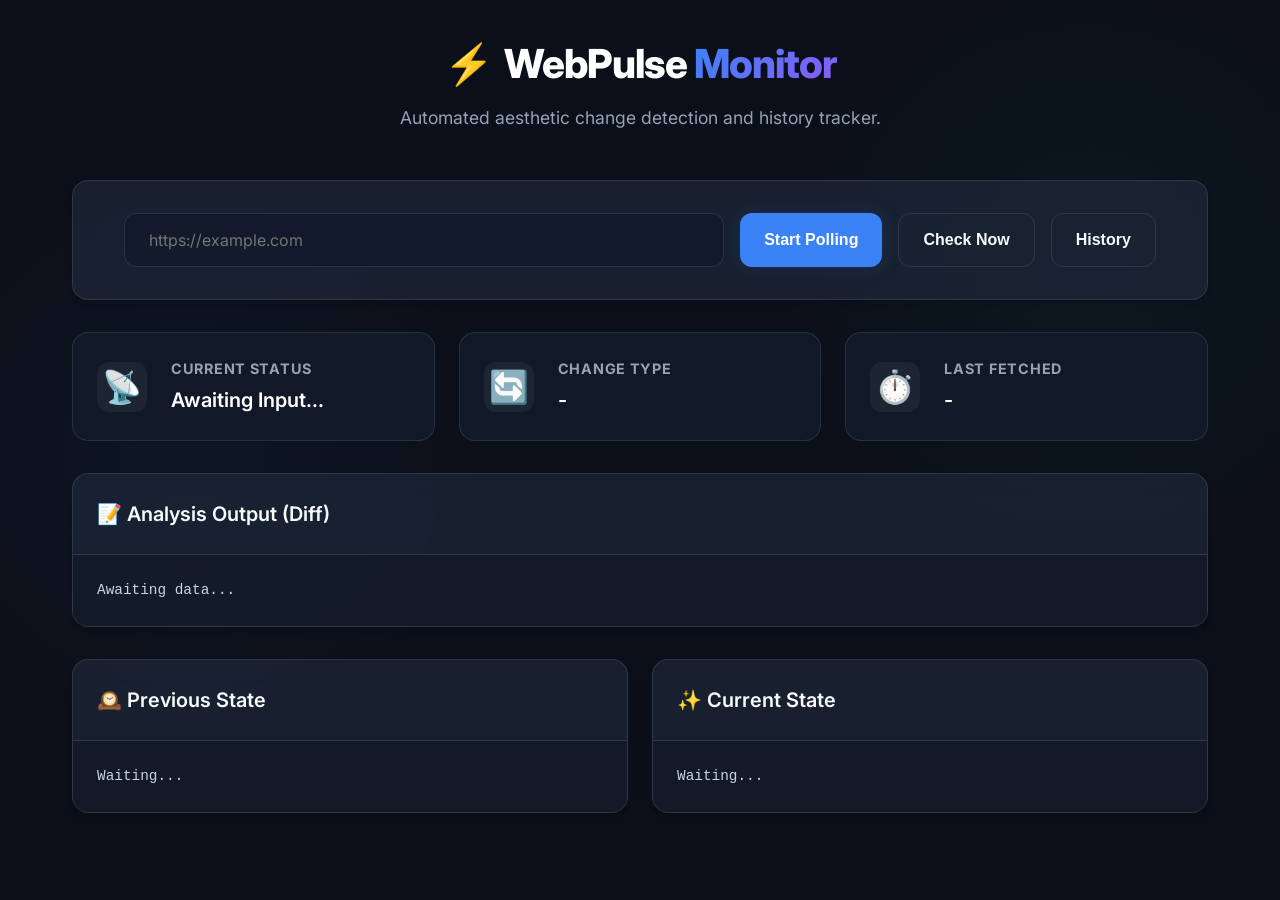
<file: templates/index.html>
<!DOCTYPE html>
<html lang="en">
<head>
    <meta charset="UTF-8">
    <meta name="viewport" content="width=device-width, initial-scale=1.0">
    <title>WebPulse API Monitor</title>
    <!-- Google Fonts -->
    <link rel="preconnect" href="https://fonts.googleapis.com">
    <link rel="preconnect" href="https://fonts.gstatic.com" crossorigin>
    <link href="https://fonts.googleapis.com/css2?family=Inter:wght@300;400;600;800&display=swap" rel="stylesheet">
    <link rel="stylesheet" href="/static/style.css">
</head>
<body>

<!-- Dynamic Notification Popups -->
<div id="toast-container" class="toast-container"></div>

<div class="app-wrapper">
    <header class="app-header">
        <div class="logo">
            <span class="icon">⚡</span>
            <h1>WebPulse <span class="badge">Monitor</span></h1>
        </div>
        <p class="subtitle">Automated aesthetic change detection and history tracker.</p>
    </header>

    <main class="main-content">
        <!-- Input Section -->
        <section class="control-panel glass-panel">
            <div class="input-group">
                <input type="url" id="url" placeholder="https://example.com" autocomplete="off" required>
                <button onclick="startAutoCheck()" id="startBtn" class="btn primary-btn">
                    <span class="btn-text">Start Polling</span>
                    <span class="pulse-ring"></span>
                </button>
                <button onclick="checkWebsiteNow()" id="checkNowBtn" class="btn secondary-btn">
                    Check Now
                </button>
                <button onclick="window.open('/history', '_blank')" class="btn secondary-btn">
                    History
                </button>
            </div>
            <div id="alertBox" class="alert-box hidden"></div>
        </section>

        <!-- Status Dashboard -->
        <section class="dashboard-grid">
            <div class="dashboard-card status-card">
                <div class="card-icon status-icon">📡</div>
                <div class="card-info">
                    <h3>Current Status</h3>
                    <p id="status-txt" class="highlight">Awaiting Input...</p>
                </div>
            </div>

            <div class="dashboard-card status-card">
                <div class="card-icon change-icon">🔄</div>
                <div class="card-info">
                    <h3>Change Type</h3>
                    <p id="change-txt" class="highlight">-</p>
                </div>
            </div>

            <div class="dashboard-card status-card">
                <div class="card-icon time-icon">⏱️</div>
                <div class="card-info">
                    <h3>Last Fetched</h3>
                    <p id="time-txt" class="highlight">-</p>
                </div>
            </div>
        </section>

        <!-- Differences Visualizer -->
        <section class="diff-section">
            <div class="panel glass-panel">
                <div class="panel-header">
                    <h2>📝 Analysis Output (Diff)</h2>
                </div>
                <div id="diff" class="code-view code-diff">Awaiting data...</div>
            </div>
        </section>

        <!-- Content Split View -->
        <section class="split-view">
            <div class="panel glass-panel split-panel">
                <div class="panel-header">
                    <h2>🕰️ Previous State</h2>
                </div>
                <pre id="old" class="code-view">Waiting...</pre>
            </div>

            <div class="panel glass-panel split-panel new-state">
                <div class="panel-header">
                    <h2>✨ Current State</h2>
                </div>
                <pre id="new" class="code-view">Waiting...</pre>
            </div>
        </section>

    </main>
</div>

<script src="/static/script.js"></script>

</body>
</html>
</file>
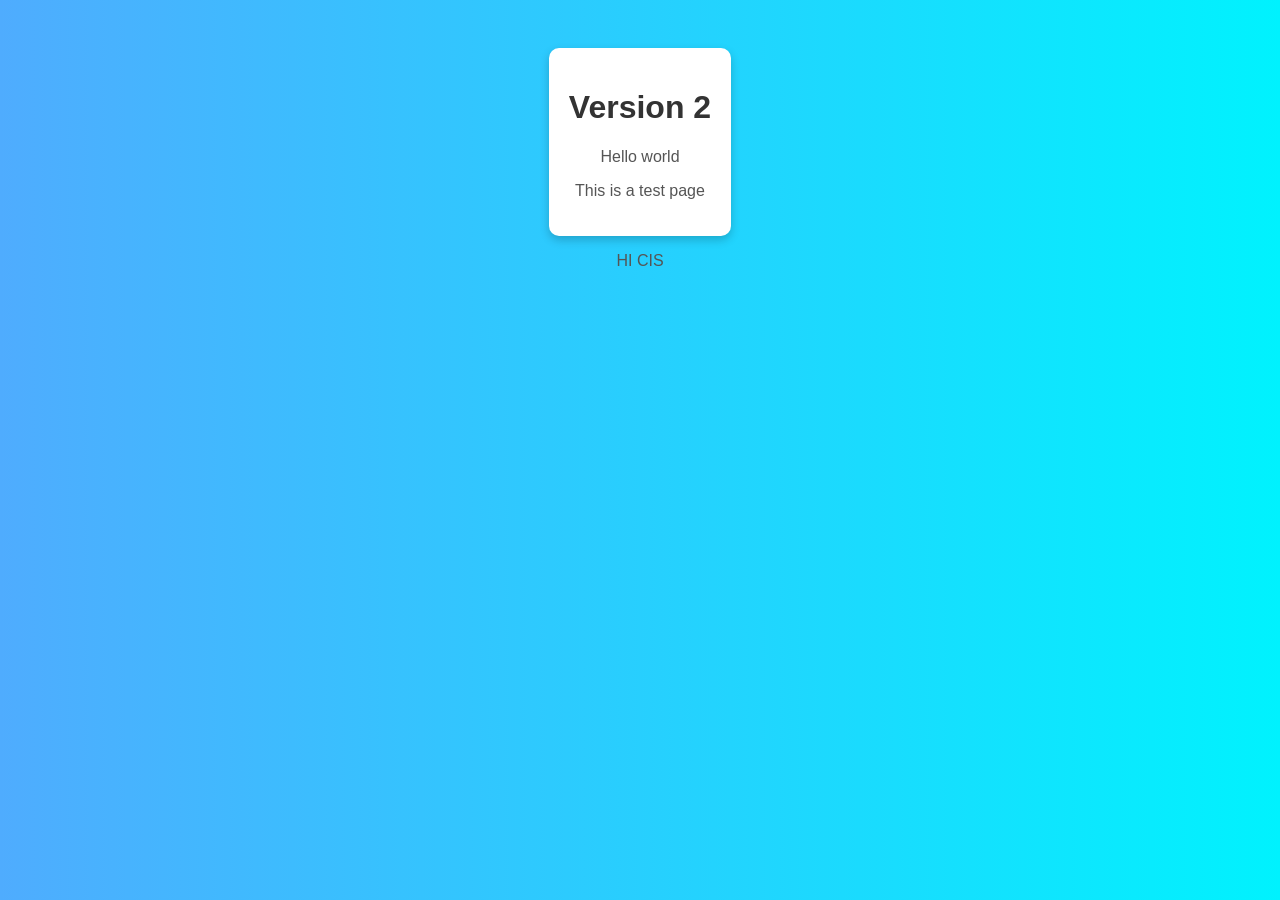
<file: test.html>
<!DOCTYPE html>
<html>

<head>
    <title>Test Page</title>
    <style>
        body {
            font-family: Arial;
            background: linear-gradient(to right, #4facfe, #00f2fe);
            text-align: center;
            padding: 40px;
        }

        .box {
            background: white;
            padding: 20px;
            border-radius: 10px;
            display: inline-block;
            box-shadow: 0 4px 10px rgba(0, 0, 0, 0.2);
        }

        h1 {
            color: #333;
        }

        p {
            color: #555;
        }
    </style>
</head>

<body>

    <div class="box">
        <h1>Version 2</h1>
        <p>Hello world</p>
        <p>This is a test page</p>
    </div>

</body>

</html>
<p>HI CIS</p>
</file>
<file: static/style.css>
:root {
    --bg-main: #0b0f19;
    --bg-secondary: #111827;
    --bg-glass: rgba(30, 41, 59, 0.7);
    --border-glass: rgba(255, 255, 255, 0.1);
    
    --text-primary: #f8fafc;
    --text-secondary: #94a3b8;
    
    --accent-blue: #3b82f6;
    --accent-blue-hover: #2563eb;
    
    --success: #10b981;
    --warning: #f59e0b;
    --danger: #ef4444;
    
    --shadow-glow: 0 0 20px rgba(59, 130, 246, 0.15);
    --transition: all 0.3s cubic-bezier(0.4, 0, 0.2, 1);
}

* {
    box-sizing: border-box;
    margin: 0;
    padding: 0;
}

body {
    font-family: 'Inter', sans-serif;
    background: var(--bg-main);
    color: var(--text-primary);
    line-height: 1.6;
    background-image: 
        radial-gradient(circle at 15% 50%, rgba(59, 130, 246, 0.05), transparent 25%),
        radial-gradient(circle at 85% 30%, rgba(16, 185, 129, 0.05), transparent 25%);
    background-attachment: fixed;
    min-height: 100vh;
}

.app-wrapper {
    max-width: 1200px;
    margin: 0 auto;
    padding: 2rem;
}

/* Header */
.app-header {
    text-align: center;
    margin-bottom: 3rem;
    animation: fadeInDown 0.8s ease-out;
}

.logo {
    display: flex;
    align-items: center;
    justify-content: center;
    gap: 10px;
}

.logo .icon {
    font-size: 2.5rem;
}

.app-header h1 {
    font-size: 2.5rem;
    font-weight: 800;
    letter-spacing: -1px;
    color: #fff;
}

.badge {
    background: linear-gradient(135deg, var(--accent-blue), #8b5cf6);
    -webkit-background-clip: text;
    background-clip: text;
    -webkit-text-fill-color: transparent;
}

.subtitle {
    color: var(--text-secondary);
    font-size: 1.1rem;
    margin-top: 0.5rem;
}

/* Glass Panels */
.glass-panel {
    background: var(--bg-glass);
    backdrop-filter: blur(12px);
    -webkit-backdrop-filter: blur(12px);
    border: 1px solid var(--border-glass);
    border-radius: 16px;
    box-shadow: 0 4px 6px -1px rgba(0, 0, 0, 0.1), 0 2px 4px -1px rgba(0, 0, 0, 0.06);
}

/* Control Panel */
.control-panel {
    padding: 2rem;
    margin-bottom: 2rem;
    animation: fadeIn 1s ease-out;
}

.input-group {
    display: flex;
    gap: 1rem;
    flex-wrap: wrap;
    justify-content: center;
}

input[type="url"] {
    flex-grow: 1;
    max-width: 600px;
    padding: 1rem 1.5rem;
    border-radius: 12px;
    border: 1px solid var(--border-glass);
    background: rgba(15, 23, 42, 0.6);
    color: #fff;
    font-size: 1rem;
    font-family: inherit;
    transition: var(--transition);
}

input[type="url"]:focus {
    outline: none;
    border-color: var(--accent-blue);
    box-shadow: 0 0 0 3px rgba(59, 130, 246, 0.2);
}

.btn {
    padding: 1rem 1.5rem;
    border-radius: 12px;
    font-weight: 600;
    font-size: 1rem;
    cursor: pointer;
    border: none;
    transition: var(--transition);
    display: inline-flex;
    align-items: center;
    justify-content: center;
    position: relative;
    overflow: hidden;
}

.primary-btn {
    background: var(--accent-blue);
    color: white;
    box-shadow: var(--shadow-glow);
}

.primary-btn:hover {
    background: var(--accent-blue-hover);
    transform: translateY(-2px);
}

.primary-btn:active {
    transform: translateY(0);
}

.primary-btn.polling {
    background: #475569;
    box-shadow: none;
}

.pulse-ring {
    display: none;
    position: absolute;
    width: 10px;
    height: 10px;
    background: #10b981;
    border-radius: 50%;
    right: 15px;
    box-shadow: 0 0 0 0 rgba(16, 185, 129, 0.7);
    animation: pulsering 1.5s infinite cubic-bezier(0.66, 0, 0, 1);
}

.primary-btn.polling .pulse-ring {
    display: block;
}

@keyframes pulsering {
    to {
        box-shadow: 0 0 0 10px rgba(16, 185, 129, 0);
    }
}


.secondary-btn {
    background: transparent;
    color: var(--text-primary);
    border: 1px solid var(--border-glass);
}

.secondary-btn:hover {
    background: rgba(255, 255, 255, 0.05);
}

/* Alert Box */
.alert-box {
    margin-top: 1rem;
    padding: 1rem;
    border-radius: 8px;
    text-align: center;
    font-weight: 600;
    transition: var(--transition);
}

.alert-box.hidden {
    display: none;
}

.alert-box.success {
    background: rgba(16, 185, 129, 0.1);
    color: var(--success);
    border: 1px solid rgba(16, 185, 129, 0.2);
}

.alert-box.error {
    background: rgba(239, 68, 68, 0.1);
    color: var(--danger);
    border: 1px solid rgba(239, 68, 68, 0.2);
}

.alert-box.warning {
    background: rgba(245, 158, 11, 0.1);
    color: var(--warning);
    border: 1px solid rgba(245, 158, 11, 0.2);
}

/* Dashboard Grid */
.dashboard-grid {
    display: grid;
    grid-template-columns: repeat(auto-fit, minmax(250px, 1fr));
    gap: 1.5rem;
    margin-bottom: 2rem;
    animation: slideUp 0.8s ease-out;
}

.status-card {
    background: var(--bg-secondary);
    padding: 1.5rem;
    border-radius: 16px;
    display: flex;
    align-items: center;
    gap: 1.5rem;
    border: 1px solid var(--border-glass);
    transition: var(--transition);
}

.status-card:hover {
    transform: translateY(-5px);
    box-shadow: 0 10px 25px -5px rgba(0, 0, 0, 0.3);
    border-color: rgba(255, 255, 255, 0.2);
}

.card-icon {
    font-size: 2rem;
    width: 50px;
    height: 50px;
    display: flex;
    align-items: center;
    justify-content: center;
    background: rgba(255, 255, 255, 0.05);
    border-radius: 12px;
}

.card-info h3 {
    font-size: 0.9rem;
    color: var(--text-secondary);
    text-transform: uppercase;
    letter-spacing: 0.05em;
    margin-bottom: 0.25rem;
}

.card-info .highlight {
    font-size: 1.25rem;
    font-weight: 600;
    color: #fff;
}

/* Diff Section */
.diff-section {
    margin-bottom: 2rem;
    animation: fadeIn 1.2s ease-out;
}

.panel-header {
    padding: 1.5rem;
    border-bottom: 1px solid var(--border-glass);
}

.panel-header h2 {
    font-size: 1.25rem;
    font-weight: 600;
}

.code-view {
    padding: 1.5rem;
    font-family: 'Courier New', Courier, monospace;
    font-size: 0.9rem;
    overflow-x: auto;
    white-space: pre-wrap;
    word-break: break-all;
    max-height: 400px;
    overflow-y: auto;
    background: rgba(0, 0, 0, 0.2);
    color: #cbd5e1;
}

/* Diff Highlighting */
.diff-add {
    background: rgba(16, 185, 129, 0.2);
    color: #34d399;
    padding: 0.1rem 0.3rem;
    border-radius: 3px;
    font-weight: bold;
}

.diff-remove {
    background: rgba(239, 68, 68, 0.2);
    color: #f87171;
    text-decoration: line-through;
    padding: 0.1rem 0.3rem;
    border-radius: 3px;
    opacity: 0.8;
}

/* Split View */
.split-view {
    display: grid;
    grid-template-columns: 1fr 1fr;
    gap: 1.5rem;
    animation: fadeIn 1.4s ease-out;
}

@media (max-width: 768px) {
    .split-view {
        grid-template-columns: 1fr;
    }
    .input-group {
        flex-direction: column;
    }
    input[type="url"] {
        max-width: 100%;
    }
}

/* Toasts Popups */
.toast-container {
    position: fixed;
    top: 20px;
    right: 20px;
    z-index: 1000;
    display: flex;
    flex-direction: column;
    gap: 10px;
}

.toast {
    padding: 1rem 1.5rem;
    border-radius: 8px;
    background: var(--bg-glass);
    backdrop-filter: blur(10px);
    color: white;
    font-weight: 600;
    border-left: 4px solid var(--accent-blue);
    box-shadow: 0 4px 12px rgba(0, 0, 0, 0.15);
    transform: translateX(120%);
    transition: transform 0.3s cubic-bezier(0.68, -0.55, 0.265, 1.55);
}

.toast.show {
    transform: translateX(0);
}

.toast.toast-major { border-left-color: var(--danger); }
.toast.toast-minor { border-left-color: var(--warning); }
.toast.toast-success { border-left-color: var(--success); }

/* Animations */
@keyframes fadeInDown {
    from { opacity: 0; transform: translateY(-20px); }
    to { opacity: 1; transform: translateY(0); }
}

@keyframes slideUp {
    from { opacity: 0; transform: translateY(20px); }
    to { opacity: 1; transform: translateY(0); }
}

@keyframes fadeIn {
    from { opacity: 0; }
    to { opacity: 1; }
}

/* Scrollbar Setup */
::-webkit-scrollbar {
    width: 8px;
    height: 8px;
}
::-webkit-scrollbar-track {
    background: rgba(15, 23, 42, 0.5); 
}
::-webkit-scrollbar-thumb {
    background: rgba(255, 255, 255, 0.1); 
    border-radius: 4px;
}
::-webkit-scrollbar-thumb:hover {
    background: rgba(255, 255, 255, 0.2); 
}
</file>
